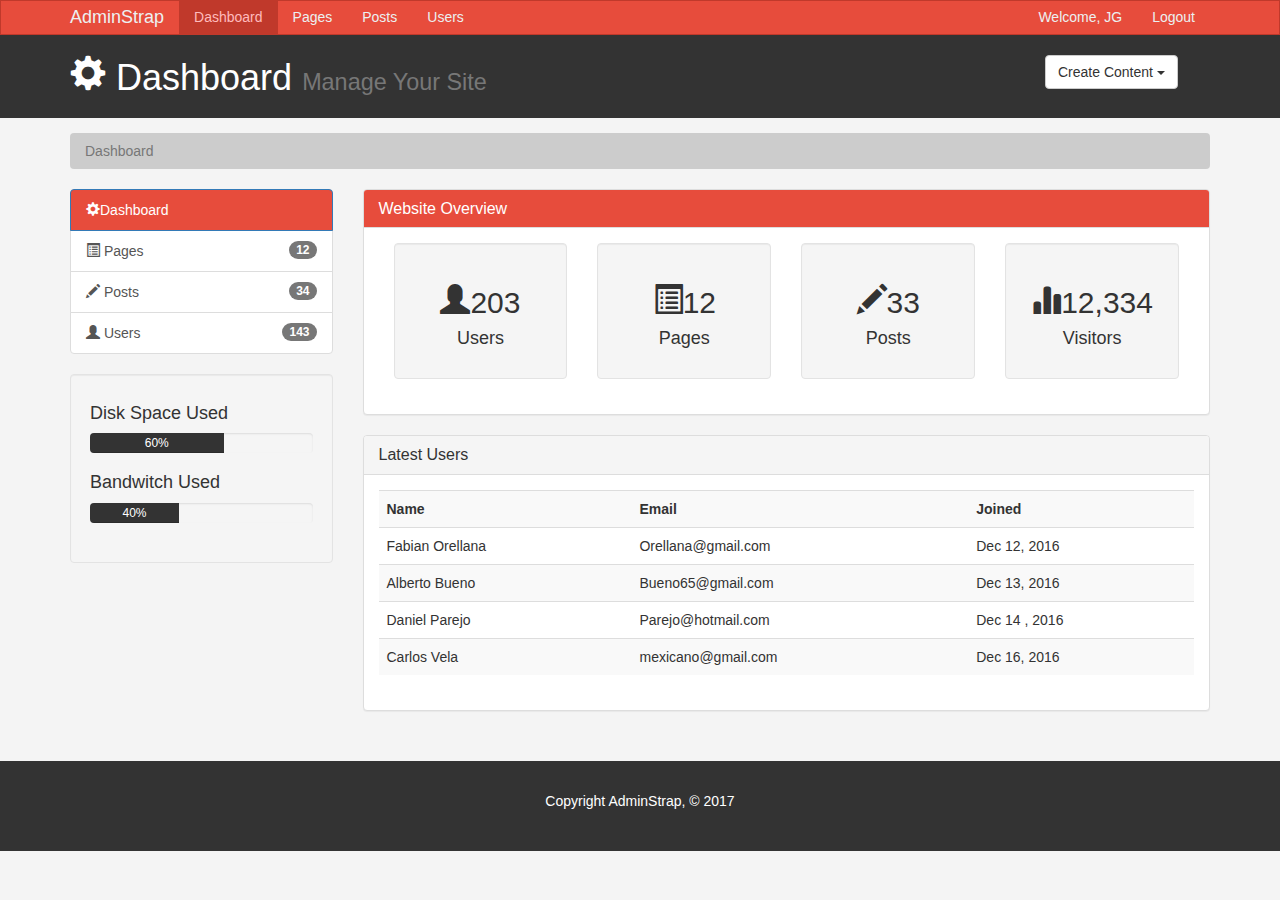
<file: index.html>
<!DOCTYPE html>
<html lang="en">

<head>
    <meta charset="utf-8">
    <meta http-equiv="X-UA-Compatible" content="IE=edge">
    <meta name="viewport" content="width=device-width, initial-scale=1">

    <title>Admin Area | Dashboard</title>

    <!-- Bootstrap core CSS -->
    <link href="./css/bootstrap.min.css" rel="stylesheet">
    <link rel="stylesheet" href="./css/style.css">
</head>

<body>

    <nav class="navbar navbar-default">
        <div class="container">
            <div class="navbar-header">
                <button type="button" class="navbar-toggle collapsed" data-toggle="collapse" data-target="#navbar" aria-expanded="false" aria-controls="navbar">
            <span class="sr-only">Toggle navigation</span>
            <span class="icon-bar"></span>
            <span class="icon-bar"></span>
            <span class="icon-bar"></span>
          </button>
                <a class="navbar-brand" href="#">AdminStrap</a>
            </div>
            <div id="navbar" class="collapse navbar-collapse">
                <ul class="nav navbar-nav">
                    <li class="active"><a href="index.html">Dashboard</a></li>
                    <li><a href="pages.html">Pages</a></li>
                    <li><a href="posts.html">Posts</a></li>
                    <li><a href="users.html">Users</a></li>
                </ul>
                <ul class="nav navbar-nav navbar-right">
                    <li><a href="#">Welcome, JG</a></li>
                    <li><a href="login.html">Logout</a></li>
                </ul>
            </div>
            <!--/.nav-collapse -->
        </div>
    </nav>

    <header id="header">
        <div class="container">
            <div class="row">
                <div class="col-md-10">
                    <h1><span class="glyphicon glyphicon-cog" aria-hidden="true"></span> Dashboard <small>Manage Your Site</small></h1>
                </div>
                <div class="col-md-2">
                    <div class="dropdown create">
                        <button class="btn btn-default dropdown-toggle" type="button" id="dropdownMenu1" data-toggle="dropdown" aria-haspopup="true" aria-expanded="true">
                            Create Content
                            <span class="caret"></span>
                        </button>
                        <ul class="dropdown-menu" aria-labelledby="dropdownMenu1">
                            <li><a type="button" data-toggle="modal" data-target="#addPage" href="#">Add Page</a></li>
                            <li><a href="#">Add Post</a></li>
                            <li><a href="#">Add User</a></li>
                        </ul>
                    </div>
                </div>
            </div>
        </div>
    </header>

    <section id="breadcrumb">
        <div class="container">
            <ol class="breadcrumb">
                <li class="active">Dashboard</li>
            </ol>
        </div>
    </section>

    <section id="main">
        <div class="container">
            <div class="row">
                <div class="col-md-3">
                    <div class="list-group">
                        <a href="#" class="list-group-item active main-color-bg">
                            <span class="glyphicon glyphicon-cog" aria-hidden="true"></span>Dashboard
                        </a>
                        <a href="pages.html" class="list-group-item"><span class="glyphicon glyphicon-list-alt" aria-hidden="true"></span> Pages <span class="badge">12</span></a>
                        <a href="posts.html" class="list-group-item"><span class="glyphicon glyphicon-pencil" aria-hidden="true"></span> Posts <span class="badge">34</span></a>
                        <a href="users.html" class="list-group-item"><span class="glyphicon glyphicon-user" aria-hidden="true"></span> Users <span class="badge">143</span></a>
                    </div>
                    <div class="well">
                        <h4>Disk Space Used</h4>
                        <div class="progress">
                            <div class="progress-bar" role="progressbar" aria-valuenow="60" aria-valuemin="0" aria-valuemax="100" style="width: 60%;">
                                60%
                            </div>
                        </div>
                        <h4>Bandwitch Used</h4>
                        <div class="progress">
                            <div class="progress-bar" role="progressbar" aria-valuenow="40" aria-valuemin="0" aria-valuemax="100" style="width: 40%;">
                                40%
                            </div>
                        </div>
                    </div>
                </div>
                <div class="col-md-9">

                    <!-- Website Overview -->
                    <div class="panel panel-default">
                        <div class="panel-heading main-color-bg">
                            <h3 class="panel-title">Website Overview</h3>
                        </div>
                        <div class="panel-body">
                            <div class="col-md-3">
                                <div class="well dash-box">
                                    <h2><span class="glyphicon glyphicon-user" aria-hidden="true"></span>203</h2>
                                    <h4>Users</h4>
                                </div>
                            </div>
                            <div class="col-md-3">
                                <div class="well dash-box">
                                    <h2><span class="glyphicon glyphicon-list-alt" aria-hidden="true"></span>12</h2>
                                    <h4>Pages</h4>
                                </div>
                            </div>
                            <div class="col-md-3">
                                <div class="well dash-box">
                                    <h2><span class="glyphicon glyphicon-pencil" aria-hidden="true"></span>33</h2>
                                    <h4>Posts</h4>
                                </div>
                            </div>
                            <div class="col-md-3">
                                <div class="well dash-box">
                                    <h2><span class="glyphicon glyphicon-stats" aria-hidden="true"></span>12,334</h2>
                                    <h4>Visitors</h4>
                                </div>
                            </div>
                        </div>
                    </div>


                    <!-- Latest users -->
                    <div class="panel panel-default">
                        <div class="panel-heading">
                            <h3 class="panel-title">Latest Users</h3>
                        </div>
                        <div class="panel-body">
                            <table class="table table-striped table-hover">
                                <tr>
                                    <th>Name</th>
                                    <th>Email</th>
                                    <th>Joined</th>
                                </tr>
                                <tr>
                                    <td>Fabian Orellana</td>
                                    <td>Orellana@gmail.com</td>
                                    <td>Dec 12, 2016</td>
                                </tr>
                                <tr>
                                    <td>Alberto Bueno</td>
                                    <td>Bueno65@gmail.com</td>
                                    <td>Dec 13, 2016</td>
                                </tr>
                                <tr>
                                    <td>Daniel Parejo</td>
                                    <td>Parejo@hotmail.com</td>
                                    <td>Dec 14 , 2016</td>
                                </tr>
                                <tr>
                                    <td>Carlos Vela</td>
                                    <td>mexicano@gmail.com</td>
                                    <td>Dec 16, 2016</td>
                                </tr>
                            </table>
                        </div>
                    </div>
                </div>

            </div>
        </div>
    </section>

    <!-- Modals -->

    <!-- Add Page -->

    <!-- Modal -->
    <div class="modal fade" id="addPage" tabindex="-1" role="dialog" aria-labelledby="myModalLabel">
        <div class="modal-dialog" role="document">
            <div class="modal-content">
                <form>
                    <div class="modal-header">
                        <button type="button" class="close" data-dismiss="modal" aria-label="Close"><span aria-hidden="true">&times;</span></button>
                        <h4 class="modal-title" id="myModalLabel">Add Page</h4>
                    </div>
                    <div class="modal-body">
                        <div class="form-group">
                            <label>Page Title</label>
                            <input type="text" class="form-control" placeholder="Page Tilte">
                        </div>
                        <div class="form-group">
                            <label>Page Body</label>
                            <textarea name="editor1" class="form-control" placeholder="Page Body"></textarea>
                        </div>
                        <div class="checkbox">
                            <label>
                                <input type="checkbox"> Published
                            </label>
                        </div>
                        <div class="form-group">
                            <label>Meta Tags</label>
                            <input type="text" class="form-control" placeholder="Add Some Tags...">
                        </div>
                        <div class="form-group">
                            <label>Meta Description</label>
                            <input type="text" class="form-control" placeholder="Add Meta Description...">
                        </div>
                    </div>
                    <div class="modal-footer">
                        <button type="button" class="btn btn-default" data-dismiss="modal">Close</button>
                        <button type="submit" class="btn btn-primary">Save changes</button>
                    </div>
                </form>
            </div>
        </div>
    </div>

    <footer id="footer">
        <p>Copyright AdminStrap, &copy; 2017</p>
    </footer>



    <!-- Bootstrap core JavaScript
    ================================================== -->
    <!-- Placed at the end of the document so the pages load faster -->
    <script src="https://ajax.googleapis.com/ajax/libs/jquery/1.12.4/jquery.min.js"></script>
    <script src="https://cdn.ckeditor.com/4.6.2/standard/ckeditor.js"></script>
    <script src="./js/bootstrap.min.js"></script>

    <script>
        CKEDITOR.replace('editor1');
    </script>
</body>

</html>
</file>
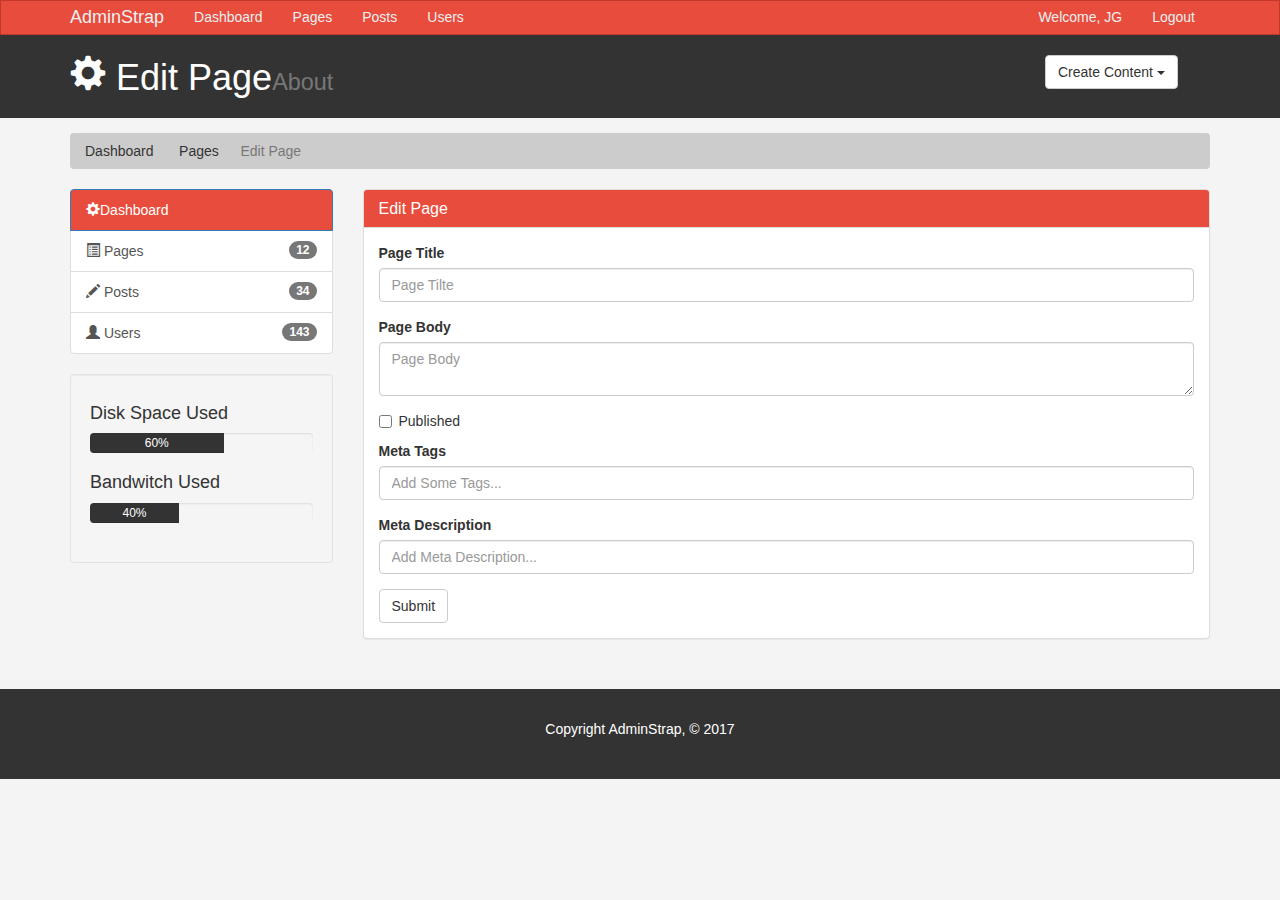
<file: edit.html>
<!DOCTYPE html>
<html lang="en">

<head>
    <meta charset="utf-8">
    <meta http-equiv="X-UA-Compatible" content="IE=edge">
    <meta name="viewport" content="width=device-width, initial-scale=1">

    <title>Admin Area | Edit</title>

    <!-- Bootstrap core CSS -->
    <link href="./css/bootstrap.min.css" rel="stylesheet">
    <link rel="stylesheet" href="./css/style.css">
</head>

<body>

    <nav class="navbar navbar-default">
        <div class="container">
            <div class="navbar-header">
                <button type="button" class="navbar-toggle collapsed" data-toggle="collapse" data-target="#navbar" aria-expanded="false" aria-controls="navbar">
            <span class="sr-only">Toggle navigation</span>
            <span class="icon-bar"></span>
            <span class="icon-bar"></span>
            <span class="icon-bar"></span>
          </button>
                <a class="navbar-brand" href="#">AdminStrap</a>
            </div>
            <div id="navbar" class="collapse navbar-collapse">
                <ul class="nav navbar-nav">
                    <li><a href="index.html">Dashboard</a></li>
                    <li><a href="pages.html">Pages</a></li>
                    <li><a href="posts.html">Posts</a></li>
                    <li><a href="users.html">Users</a></li>
                </ul>
                <ul class="nav navbar-nav navbar-right">
                    <li><a href="#">Welcome, JG</a></li>
                    <li><a href="login.html">Logout</a></li>
                </ul>
            </div>
            <!--/.nav-collapse -->
        </div>
    </nav>

    <header id="header">
        <div class="container">
            <div class="row">
                <div class="col-md-10">
                    <h1><span class="glyphicon glyphicon-cog" aria-hidden="true"></span> Edit Page<small>About</small></h1>
                </div>
                <div class="col-md-2">
                    <div class="dropdown create">
                        <button class="btn btn-default dropdown-toggle" type="button" id="dropdownMenu1" data-toggle="dropdown" aria-haspopup="true" aria-expanded="true">
                            Create Content
                            <span class="caret"></span>
                        </button>
                        <ul class="dropdown-menu" aria-labelledby="dropdownMenu1">
                            <li><a type="button" data-toggle="modal" data-target="#addPage" href="#">Add Page</a></li>
                            <li><a href="#">Add Post</a></li>
                            <li><a href="#">Add User</a></li>
                        </ul>
                    </div>
                </div>
            </div>
        </div>
    </header>

    <section id="breadcrumb">
        <div class="container">
            <ol class="breadcrumb">
                <li><a href="index.html">Dashboard</a></li>
                <li>
                    <a href="pages.html"></a>Pages</li>
                <li class="active">Edit Page</li>
            </ol>
        </div>
    </section>

    <section id="main">
        <div class="container">
            <div class="row">
                <div class="col-md-3">
                    <div class="list-group">
                        <a href="#" class="list-group-item active main-color-bg">
                            <span class="glyphicon glyphicon-cog" aria-hidden="true"></span>Dashboard
                        </a>
                        <a href="pages.html" class="list-group-item"><span class="glyphicon glyphicon-list-alt" aria-hidden="true"></span> Pages <span class="badge">12</span></a>
                        <a href="posts.html" class="list-group-item"><span class="glyphicon glyphicon-pencil" aria-hidden="true"></span> Posts <span class="badge">34</span></a>
                        <a href="users.html" class="list-group-item"><span class="glyphicon glyphicon-user" aria-hidden="true"></span> Users <span class="badge">143</span></a>
                    </div>
                    <div class="well">
                        <h4>Disk Space Used</h4>
                        <div class="progress">
                            <div class="progress-bar" role="progressbar" aria-valuenow="60" aria-valuemin="0" aria-valuemax="100" style="width: 60%;">
                                60%
                            </div>
                        </div>
                        <h4>Bandwitch Used</h4>
                        <div class="progress">
                            <div class="progress-bar" role="progressbar" aria-valuenow="40" aria-valuemin="0" aria-valuemax="100" style="width: 40%;">
                                40%
                            </div>
                        </div>
                    </div>
                </div>
                <div class="col-md-9">

                    <!-- Website Overview -->
                    <div class="panel panel-default">
                        <div class="panel-heading main-color-bg">
                            <h3 class="panel-title">Edit Page</h3>
                        </div>
                        <div class="panel-body">
                            <form>
                                <div class="form-group">
                                    <label>Page Title</label>
                                    <input type="text" class="form-control" placeholder="Page Tilte">
                                </div>
                                <div class="form-group">
                                    <label>Page Body</label>
                                    <textarea name="editor1" class="form-control" placeholder="Page Body"></textarea>
                                </div>
                                <div class="checkbox">
                                    <label>
                                <input type="checkbox"> Published
                            </label>
                                </div>
                                <div class="form-group">
                                    <label>Meta Tags</label>
                                    <input type="text" class="form-control" placeholder="Add Some Tags...">
                                </div>
                                <div class="form-group">
                                    <label>Meta Description</label>
                                    <input type="text" class="form-control" placeholder="Add Meta Description...">
                                </div>
                                <input type="submit" class="btn btn-default" value="Submit">
                            </form>
                        </div>

                    </div>
                </div>
            </div>

        </div>
        </div>
    </section>

    <!-- Modals -->

    <!-- Add Page -->

    <!-- Modal -->
    <div class="modal fade" id="addPage" tabindex="-1" role="dialog" aria-labelledby="myModalLabel">
        <div class="modal-dialog" role="document">
            <div class="modal-content">
                <form>
                    <div class="modal-header">
                        <button type="button" class="close" data-dismiss="modal" aria-label="Close"><span aria-hidden="true">&times;</span></button>
                        <h4 class="modal-title" id="myModalLabel">Add Page</h4>
                    </div>
                    <div class="modal-body">
                        <div class="form-group">
                            <label>Page Title</label>
                            <input type="text" class="form-control" placeholder="Page Tilte">
                        </div>
                        <div class="form-group">
                            <label>Page Body</label>
                            <textarea name="editor1" class="form-control" placeholder="Page Body"></textarea>
                        </div>
                        <div class="checkbox">
                            <label>
                                <input type="checkbox"> Published
                            </label>
                        </div>
                        <div class="form-group">
                            <label>Meta Tags</label>
                            <input type="text" class="form-control" placeholder="Add Some Tags...">
                        </div>
                        <div class="form-group">
                            <label>Meta Description</label>
                            <input type="text" class="form-control" placeholder="Add Meta Description...">
                        </div>
                    </div>
                    <div class="modal-footer">
                        <button type="button" class="btn btn-default" data-dismiss="modal">Close</button>
                        <button type="submit" class="btn btn-primary">Save changes</button>
                    </div>
                </form>
            </div>
        </div>
    </div>

    <footer id="footer">
        <p>Copyright AdminStrap, &copy; 2017</p>
    </footer>



    <!-- Bootstrap core JavaScript
    ================================================== -->
    <!-- Placed at the end of the document so the pages load faster -->
    <script src="https://ajax.googleapis.com/ajax/libs/jquery/1.12.4/jquery.min.js"></script>
    <script src="https://cdn.ckeditor.com/4.6.2/standard/ckeditor.js"></script>
    <script src="./js/bootstrap.min.js"></script>

    <script>
        CKEDITOR.replace('editor1');

    </script>
</body>

</html>
</file>
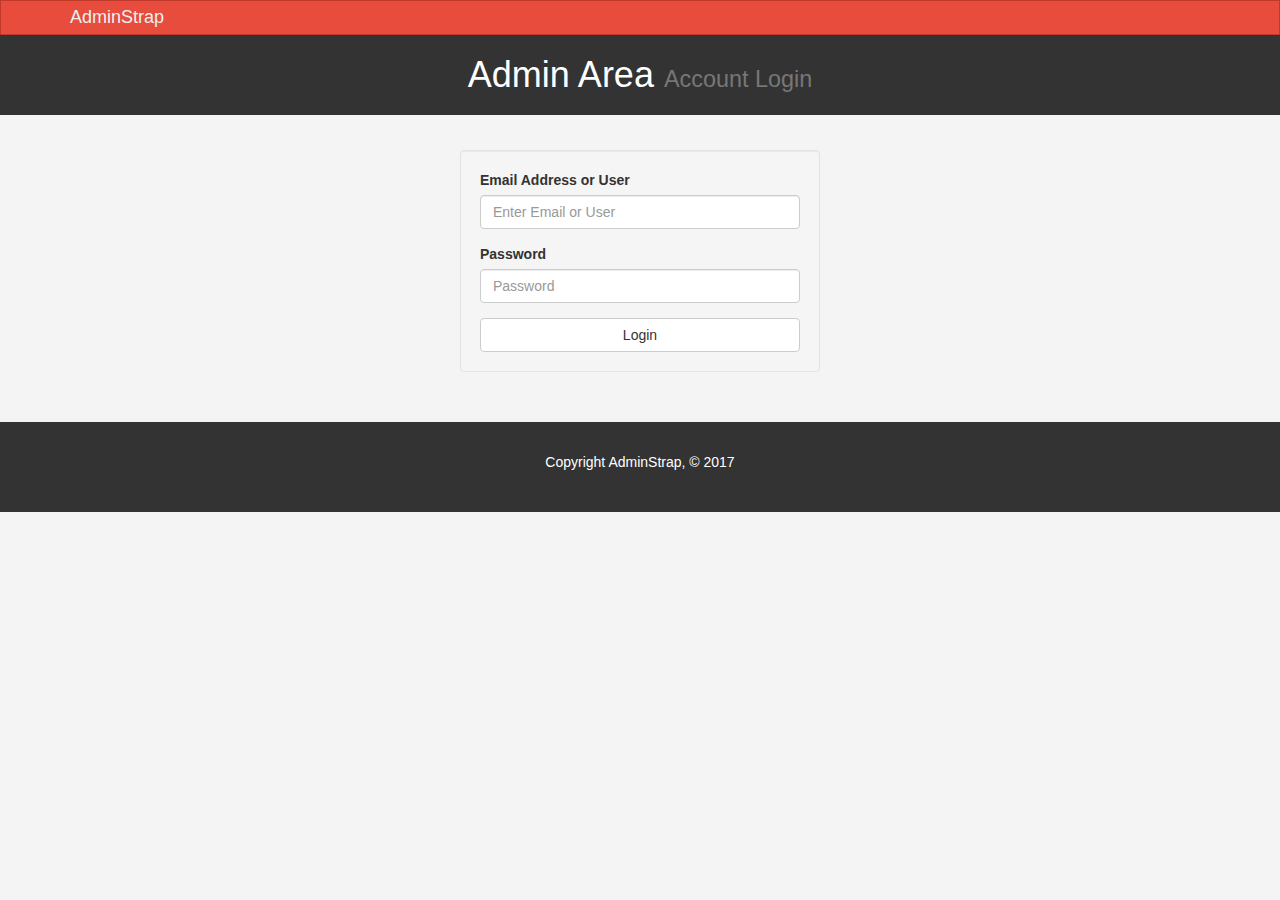
<file: login.html>
<!DOCTYPE html>
<html lang="en">

<head>
    <meta charset="utf-8">
    <meta http-equiv="X-UA-Compatible" content="IE=edge">
    <meta name="viewport" content="width=device-width, initial-scale=1">

    <title>Admin Area | Account Login</title>

    <!-- Bootstrap core CSS -->
    <link href="./css/bootstrap.min.css" rel="stylesheet">
    <link rel="stylesheet" href="./css/style.css">
</head>

<body>

    <nav class="navbar navbar-default">
        <div class="container">
            <div class="navbar-header">
                <button type="button" class="navbar-toggle collapsed" data-toggle="collapse" data-target="#navbar" aria-expanded="false" aria-controls="navbar">
            <span class="sr-only">Toggle navigation</span>
            <span class="icon-bar"></span>
            <span class="icon-bar"></span>
            <span class="icon-bar"></span>
          </button>
                <a class="navbar-brand" href="#">AdminStrap</a>
            </div>
            <div id="navbar" class="collapse navbar-collapse">
            </div>
            <!--/.nav-collapse -->
        </div>
    </nav>

    <header id="header">
        <div class="container">
            <div class="row">
                <div class="col-md-12">
                    <h1 class="text-center">Admin Area <small>Account Login</small></h1>
                </div>
            </div>
        </div>
    </header>

    <section id="main">
        <div class="container">
            <div class="row">
                <div class="col-md-4 col-md-offset-4">
                    <form action="index.html" id="login" class="well">
                        <div class="form-group">
                            <label>Email Address or User</label>
                            <input type="text" class="form-control" placeholder="Enter Email or User">
                        </div>
                        <div class="form-group">
                            <label>Password</label>
                            <input type="password" class="form-control" placeholder="Password">
                        </div>
                        <button type="submit" class="btn btn-default btn-block">Login</button>
                    </form>
                </div>
            </div>
        </div>
    </section>

    <footer id="footer">
        <p>Copyright AdminStrap, &copy; 2017</p>
    </footer>


    <!-- Bootstrap core JavaScript
    ================================================== -->
    <!-- Placed at the end of the document so the pages load faster -->
    <script src="https://ajax.googleapis.com/ajax/libs/jquery/1.12.4/jquery.min.js"></script>
    <script src="https://cdn.ckeditor.com/4.6.2/standard/ckeditor.js"></script>
    <script src="./js/bootstrap.min.js"></script>

    <script>
        CKEDITOR.replace('editor1');
    </script>
</body>

</html>
</file>
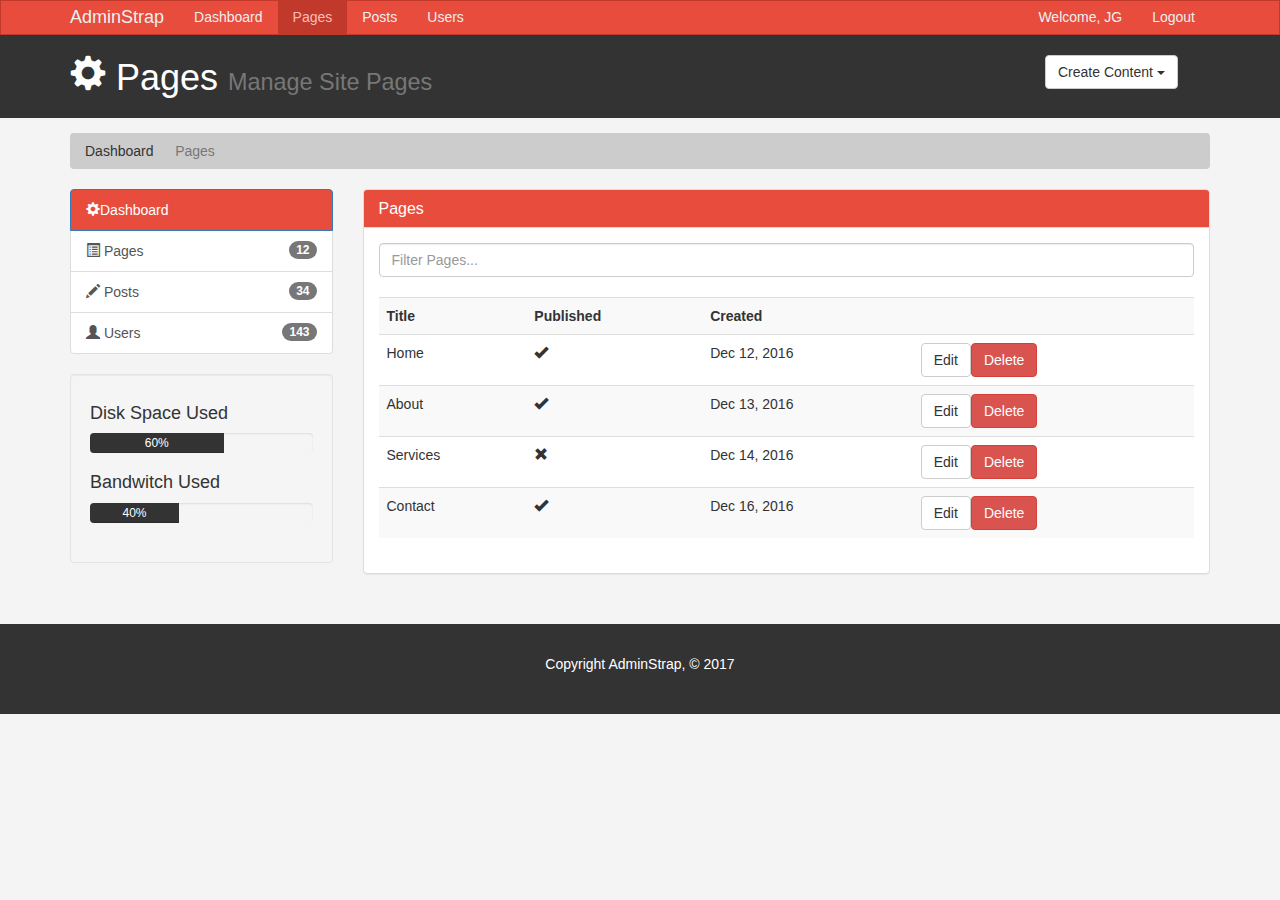
<file: pages.html>
<!DOCTYPE html>
<html lang="en">

<head>
    <meta charset="utf-8">
    <meta http-equiv="X-UA-Compatible" content="IE=edge">
    <meta name="viewport" content="width=device-width, initial-scale=1">

    <title>Admin Area | Pages</title>

    <!-- Bootstrap core CSS -->
    <link href="./css/bootstrap.min.css" rel="stylesheet">
    <link rel="stylesheet" href="./css/style.css">
</head>

<body>

    <nav class="navbar navbar-default">
        <div class="container">
            <div class="navbar-header">
                <button type="button" class="navbar-toggle collapsed" data-toggle="collapse" data-target="#navbar" aria-expanded="false" aria-controls="navbar">
            <span class="sr-only">Toggle navigation</span>
            <span class="icon-bar"></span>
            <span class="icon-bar"></span>
            <span class="icon-bar"></span>
          </button>
                <a class="navbar-brand" href="#">AdminStrap</a>
            </div>
            <div id="navbar" class="collapse navbar-collapse">
                <ul class="nav navbar-nav">
                    <li><a href="index.html">Dashboard</a></li>
                    <li class="active"><a href="pages.html">Pages</a></li>
                    <li><a href="posts.html">Posts</a></li>
                    <li><a href="users.html">Users</a></li>
                </ul>
                <ul class="nav navbar-nav navbar-right">
                    <li><a href="#">Welcome, JG</a></li>
                    <li><a href="login.html">Logout</a></li>
                </ul>
            </div>
            <!--/.nav-collapse -->
        </div>
    </nav>

    <header id="header">
        <div class="container">
            <div class="row">
                <div class="col-md-10">
                    <h1><span class="glyphicon glyphicon-cog" aria-hidden="true"></span> Pages <small>Manage Site Pages</small></h1>
                </div>
                <div class="col-md-2">
                    <div class="dropdown create">
                        <button class="btn btn-default dropdown-toggle" type="button" id="dropdownMenu1" data-toggle="dropdown" aria-haspopup="true" aria-expanded="true">
                            Create Content
                            <span class="caret"></span>
                        </button>
                        <ul class="dropdown-menu" aria-labelledby="dropdownMenu1">
                            <li><a type="button" data-toggle="modal" data-target="#addPage" href="#">Add Page</a></li>
                            <li><a href="#">Add Post</a></li>
                            <li><a href="#">Add User</a></li>
                        </ul>
                    </div>
                </div>
            </div>
        </div>
    </header>

    <section id="breadcrumb">
        <div class="container">
            <ol class="breadcrumb">
                <li><a href="index.html">Dashboard</a></li>
                <li class="active">Pages</li>
            </ol>
        </div>
    </section>

    <section id="main">
        <div class="container">
            <div class="row">
                <div class="col-md-3">
                    <div class="list-group">
                        <a href="#" class="list-group-item active main-color-bg">
                            <span class="glyphicon glyphicon-cog" aria-hidden="true"></span>Dashboard
                        </a>
                        <a href="pages.html" class="list-group-item"><span class="glyphicon glyphicon-list-alt" aria-hidden="true"></span> Pages <span class="badge">12</span></a>
                        <a href="posts.html" class="list-group-item"><span class="glyphicon glyphicon-pencil" aria-hidden="true"></span> Posts <span class="badge">34</span></a>
                        <a href="users.html" class="list-group-item"><span class="glyphicon glyphicon-user" aria-hidden="true"></span> Users <span class="badge">143</span></a>
                    </div>
                    <div class="well">
                        <h4>Disk Space Used</h4>
                        <div class="progress">
                            <div class="progress-bar" role="progressbar" aria-valuenow="60" aria-valuemin="0" aria-valuemax="100" style="width: 60%;">
                                60%
                            </div>
                        </div>
                        <h4>Bandwitch Used</h4>
                        <div class="progress">
                            <div class="progress-bar" role="progressbar" aria-valuenow="40" aria-valuemin="0" aria-valuemax="100" style="width: 40%;">
                                40%
                            </div>
                        </div>
                    </div>
                </div>
                <div class="col-md-9">

                    <!-- Website Overview -->
                    <div class="panel panel-default">
                        <div class="panel-heading main-color-bg">
                            <h3 class="panel-title">Pages</h3>
                        </div>
                        <div class="panel-body">
                            <div class="row">
                                <div class="col-md-12">
                                    <input type="text" class="form-control" placeholder="Filter Pages...">


                                    <br>
                                    <table class="table table-striped table-hover">
                                        <tr>
                                            <th>Title</th>
                                            <th>Published</th>
                                            <th>Created</th>
                                            <th></th>
                                        </tr>
                                        <tr>
                                            <td>Home</td>
                                            <td><span class="glyphicon glyphicon-ok" aria-hidden="true"></span></td>
                                            <td>Dec 12, 2016</td>
                                            <td><a href="edit.html" class="btn btn-default">Edit</a><a href="#" class="btn btn-danger">Delete</a></td>
                                        </tr>
                                        <tr>
                                            <td>About</td>
                                            <td><span class="glyphicon glyphicon-ok" aria-hidden="true"></span></td>
                                            <td>Dec 13, 2016</td>
                                            <td><a href="edit.html" class="btn btn-default">Edit</a><a href="#" class="btn btn-danger">Delete</a></td>
                                        </tr>
                                        <tr>
                                            <td>Services</td>
                                            <td><span class="glyphicon glyphicon-remove" aria-hidden="true"></span></td>
                                            <td>Dec 14, 2016</td>
                                            <td><a href="edit.html" class="btn btn-default">Edit</a><a href="#" class="btn btn-danger">Delete</a></td>
                                        </tr>
                                        <tr>
                                            <td>Contact</td>
                                            <td><span class="glyphicon glyphicon-ok" aria-hidden="true"></span></td>
                                            <td>Dec 16, 2016</td>
                                            <td><a href="edit.html" class="btn btn-default">Edit</a><a href="#" class="btn btn-danger">Delete</a></td>
                                        </tr>
                                    </table>
                                </div>
                            </div>
                        </div>
                    </div>
                </div>

            </div>
        </div>
    </section>

    <!-- Modals -->

    <!-- Add Page -->

    <!-- Modal -->
    <div class="modal fade" id="addPage" tabindex="-1" role="dialog" aria-labelledby="myModalLabel">
        <div class="modal-dialog" role="document">
            <div class="modal-content">
                <form>
                    <div class="modal-header">
                        <button type="button" class="close" data-dismiss="modal" aria-label="Close"><span aria-hidden="true">&times;</span></button>
                        <h4 class="modal-title" id="myModalLabel">Add Page</h4>
                    </div>
                    <div class="modal-body">
                        <div class="form-group">
                            <label>Page Title</label>
                            <input type="text" class="form-control" placeholder="Page Tilte">
                        </div>
                        <div class="form-group">
                            <label>Page Body</label>
                            <textarea name="editor1" class="form-control" placeholder="Page Body"></textarea>
                        </div>
                        <div class="checkbox">
                            <label>
                                <input type="checkbox"> Published
                            </label>
                        </div>
                        <div class="form-group">
                            <label>Meta Tags</label>
                            <input type="text" class="form-control" placeholder="Add Some Tags...">
                        </div>
                        <div class="form-group">
                            <label>Meta Description</label>
                            <input type="text" class="form-control" placeholder="Add Meta Description...">
                        </div>
                    </div>
                    <div class="modal-footer">
                        <button type="button" class="btn btn-default" data-dismiss="modal">Close</button>
                        <button type="submit" class="btn btn-primary">Save changes</button>
                    </div>
                </form>
            </div>
        </div>
    </div>

    <footer id="footer">
        <p>Copyright AdminStrap, &copy; 2017</p>
    </footer>



    <!-- Bootstrap core JavaScript
    ================================================== -->
    <!-- Placed at the end of the document so the pages load faster -->
    <script src="https://ajax.googleapis.com/ajax/libs/jquery/1.12.4/jquery.min.js"></script>
    <script src="https://cdn.ckeditor.com/4.6.2/standard/ckeditor.js"></script>
    <script src="./js/bootstrap.min.js"></script>

    <script>
        CKEDITOR.replace('editor1');
    </script>
</body>

</html>
</file>
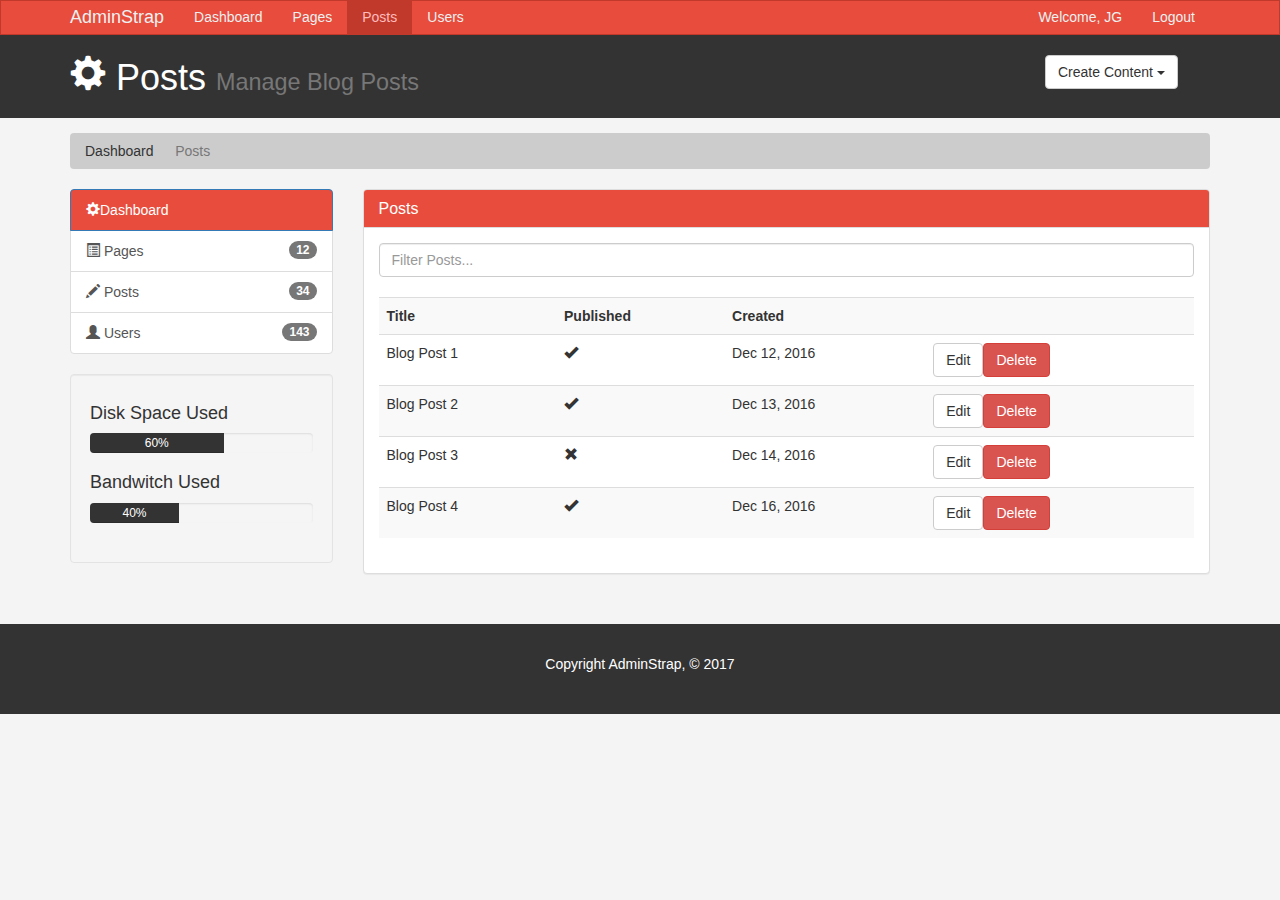
<file: posts.html>
<!DOCTYPE html>
<html lang="en">

<head>
    <meta charset="utf-8">
    <meta http-equiv="X-UA-Compatible" content="IE=edge">
    <meta name="viewport" content="width=device-width, initial-scale=1">

    <title>Admin Area | Posts</title>

    <!-- Bootstrap core CSS -->
    <link href="./css/bootstrap.min.css" rel="stylesheet">
    <link rel="stylesheet" href="./css/style.css">
</head>

<body>

    <nav class="navbar navbar-default">
        <div class="container">
            <div class="navbar-header">
                <button type="button" class="navbar-toggle collapsed" data-toggle="collapse" data-target="#navbar" aria-expanded="false" aria-controls="navbar">
            <span class="sr-only">Toggle navigation</span>
            <span class="icon-bar"></span>
            <span class="icon-bar"></span>
            <span class="icon-bar"></span>
          </button>
                <a class="navbar-brand" href="#">AdminStrap</a>
            </div>
            <div id="navbar" class="collapse navbar-collapse">
                <ul class="nav navbar-nav">
                    <li><a href="index.html">Dashboard</a></li>
                    <li><a href="pages.html">Pages</a></li>
                    <li class="active"><a href="posts.html">Posts</a></li>
                    <li><a href="users.html">Users</a></li>
                </ul>
                <ul class="nav navbar-nav navbar-right">
                    <li><a href="#">Welcome, JG</a></li>
                    <li><a href="login.html">Logout</a></li>
                </ul>
            </div>
            <!--/.nav-collapse -->
        </div>
    </nav>

    <header id="header">
        <div class="container">
            <div class="row">
                <div class="col-md-10">
                    <h1><span class="glyphicon glyphicon-cog" aria-hidden="true"></span> Posts <small>Manage Blog Posts</small></h1>
                </div>
                <div class="col-md-2">
                    <div class="dropdown create">
                        <button class="btn btn-default dropdown-toggle" type="button" id="dropdownMenu1" data-toggle="dropdown" aria-haspopup="true" aria-expanded="true">
                            Create Content
                            <span class="caret"></span>
                        </button>
                        <ul class="dropdown-menu" aria-labelledby="dropdownMenu1">
                            <li><a type="button" data-toggle="modal" data-target="#addPage" href="#">Add Page</a></li>
                            <li><a href="#">Add Post</a></li>
                            <li><a href="#">Add User</a></li>
                        </ul>
                    </div>
                </div>
            </div>
        </div>
    </header>

    <section id="breadcrumb">
        <div class="container">
            <ol class="breadcrumb">
                <li><a href="index.html">Dashboard</a></li>
                <li class="active">Posts</li>
            </ol>
        </div>
    </section>

    <section id="main">
        <div class="container">
            <div class="row">
                <div class="col-md-3">
                    <div class="list-group">
                        <a href="#" class="list-group-item active main-color-bg">
                            <span class="glyphicon glyphicon-cog" aria-hidden="true"></span>Dashboard
                        </a>
                        <a href="pages.html" class="list-group-item"><span class="glyphicon glyphicon-list-alt" aria-hidden="true"></span> Pages <span class="badge">12</span></a>
                        <a href="posts.html" class="list-group-item"><span class="glyphicon glyphicon-pencil" aria-hidden="true"></span> Posts <span class="badge">34</span></a>
                        <a href="users.html" class="list-group-item"><span class="glyphicon glyphicon-user" aria-hidden="true"></span> Users <span class="badge">143</span></a>
                    </div>
                    <div class="well">
                        <h4>Disk Space Used</h4>
                        <div class="progress">
                            <div class="progress-bar" role="progressbar" aria-valuenow="60" aria-valuemin="0" aria-valuemax="100" style="width: 60%;">
                                60%
                            </div>
                        </div>
                        <h4>Bandwitch Used</h4>
                        <div class="progress">
                            <div class="progress-bar" role="progressbar" aria-valuenow="40" aria-valuemin="0" aria-valuemax="100" style="width: 40%;">
                                40%
                            </div>
                        </div>
                    </div>
                </div>
                <div class="col-md-9">

                    <!-- Website Overview -->
                    <div class="panel panel-default">
                        <div class="panel-heading main-color-bg">
                            <h3 class="panel-title">Posts</h3>
                        </div>
                        <div class="panel-body">
                            <div class="row">
                                <div class="col-md-12">
                                    <input type="text" class="form-control" placeholder="Filter Posts...">


                                    <br>
                                    <table class="table table-striped table-hover">
                                        <tr>
                                            <th>Title</th>
                                            <th>Published</th>
                                            <th>Created</th>
                                            <th></th>
                                        </tr>
                                        <tr>
                                            <td>Blog Post 1</td>
                                            <td><span class="glyphicon glyphicon-ok" aria-hidden="true"></span></td>
                                            <td>Dec 12, 2016</td>
                                            <td><a href="edit.html" class="btn btn-default">Edit</a><a href="#" class="btn btn-danger">Delete</a></td>
                                        </tr>
                                        <tr>
                                            <td>Blog Post 2</td>
                                            <td><span class="glyphicon glyphicon-ok" aria-hidden="true"></span></td>
                                            <td>Dec 13, 2016</td>
                                            <td><a href="edit.html" class="btn btn-default">Edit</a><a href="#" class="btn btn-danger">Delete</a></td>
                                        </tr>
                                        <tr>
                                            <td>Blog Post 3</td>
                                            <td><span class="glyphicon glyphicon-remove" aria-hidden="true"></span></td>
                                            <td>Dec 14, 2016</td>
                                            <td><a href="edit.html" class="btn btn-default">Edit</a><a href="#" class="btn btn-danger">Delete</a></td>
                                        </tr>
                                        <tr>
                                            <td>Blog Post 4</td>
                                            <td><span class="glyphicon glyphicon-ok" aria-hidden="true"></span></td>
                                            <td>Dec 16, 2016</td>
                                            <td><a href="edit.html" class="btn btn-default">Edit</a><a href="#" class="btn btn-danger">Delete</a></td>
                                        </tr>
                                    </table>
                                </div>
                            </div>
                        </div>
                    </div>
                </div>

            </div>
        </div>
    </section>

    <!-- Modals -->

    <!-- Add Page -->

    <!-- Modal -->
    <div class="modal fade" id="addPage" tabindex="-1" role="dialog" aria-labelledby="myModalLabel">
        <div class="modal-dialog" role="document">
            <div class="modal-content">
                <form>
                    <div class="modal-header">
                        <button type="button" class="close" data-dismiss="modal" aria-label="Close"><span aria-hidden="true">&times;</span></button>
                        <h4 class="modal-title" id="myModalLabel">Add Page</h4>
                    </div>
                    <div class="modal-body">
                        <div class="form-group">
                            <label>Page Title</label>
                            <input type="text" class="form-control" placeholder="Page Tilte">
                        </div>
                        <div class="form-group">
                            <label>Page Body</label>
                            <textarea name="editor1" class="form-control" placeholder="Page Body"></textarea>
                        </div>
                        <div class="checkbox">
                            <label>
                                <input type="checkbox"> Published
                            </label>
                        </div>
                        <div class="form-group">
                            <label>Meta Tags</label>
                            <input type="text" class="form-control" placeholder="Add Some Tags...">
                        </div>
                        <div class="form-group">
                            <label>Meta Description</label>
                            <input type="text" class="form-control" placeholder="Add Meta Description...">
                        </div>
                    </div>
                    <div class="modal-footer">
                        <button type="button" class="btn btn-default" data-dismiss="modal">Close</button>
                        <button type="submit" class="btn btn-primary">Save changes</button>
                    </div>
                </form>
            </div>
        </div>
    </div>

    <footer id="footer">
        <p>Copyright AdminStrap, &copy; 2017</p>
    </footer>



    <!-- Bootstrap core JavaScript
    ================================================== -->
    <!-- Placed at the end of the document so the pages load faster -->
    <script src="https://ajax.googleapis.com/ajax/libs/jquery/1.12.4/jquery.min.js"></script>
    <script src="https://cdn.ckeditor.com/4.6.2/standard/ckeditor.js"></script>
    <script src="./js/bootstrap.min.js"></script>

    <script>
        CKEDITOR.replace('editor1');
    </script>
</body>

</html>
</file>
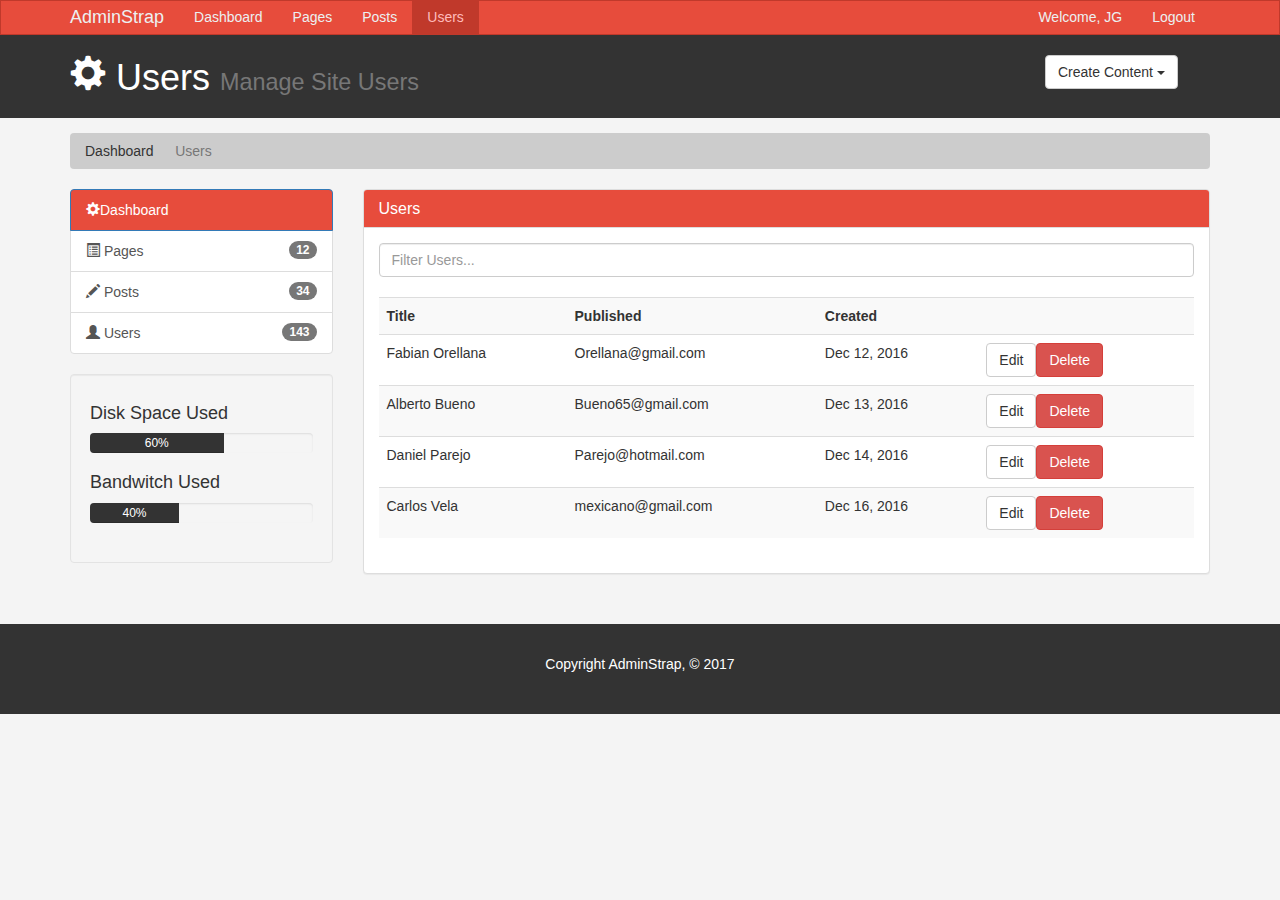
<file: users.html>
<!DOCTYPE html>
<html lang="en">

<head>
    <meta charset="utf-8">
    <meta http-equiv="X-UA-Compatible" content="IE=edge">
    <meta name="viewport" content="width=device-width, initial-scale=1">

    <title>Admin Area | Users</title>

    <!-- Bootstrap core CSS -->
    <link href="./css/bootstrap.min.css" rel="stylesheet">
    <link rel="stylesheet" href="./css/style.css">
</head>

<body>

    <nav class="navbar navbar-default">
        <div class="container">
            <div class="navbar-header">
                <button type="button" class="navbar-toggle collapsed" data-toggle="collapse" data-target="#navbar" aria-expanded="false" aria-controls="navbar">
            <span class="sr-only">Toggle navigation</span>
            <span class="icon-bar"></span>
            <span class="icon-bar"></span>
            <span class="icon-bar"></span>
          </button>
                <a class="navbar-brand" href="#">AdminStrap</a>
            </div>
            <div id="navbar" class="collapse navbar-collapse">
                <ul class="nav navbar-nav">
                    <li><a href="index.html">Dashboard</a></li>
                    <li><a href="pages.html">Pages</a></li>
                    <li><a href="posts.html">Posts</a></li>
                    <li class="active"><a href="users.html">Users</a></li>
                </ul>
                <ul class="nav navbar-nav navbar-right">
                    <li><a href="#">Welcome, JG</a></li>
                    <li><a href="login.html">Logout</a></li>
                </ul>
            </div>
            <!--/.nav-collapse -->
        </div>
    </nav>

    <header id="header">
        <div class="container">
            <div class="row">
                <div class="col-md-10">
                    <h1><span class="glyphicon glyphicon-cog" aria-hidden="true"></span> Users <small>Manage Site Users</small></h1>
                </div>
                <div class="col-md-2">
                    <div class="dropdown create">
                        <button class="btn btn-default dropdown-toggle" type="button" id="dropdownMenu1" data-toggle="dropdown" aria-haspopup="true" aria-expanded="true">
                            Create Content
                            <span class="caret"></span>
                        </button>
                        <ul class="dropdown-menu" aria-labelledby="dropdownMenu1">
                            <li><a type="button" data-toggle="modal" data-target="#addPage" href="#">Add Page</a></li>
                            <li><a href="#">Add Post</a></li>
                            <li><a href="#">Add User</a></li>
                        </ul>
                    </div>
                </div>
            </div>
        </div>
    </header>

    <section id="breadcrumb">
        <div class="container">
            <ol class="breadcrumb">
                <li><a href="index.html">Dashboard</a></li>
                <li class="active">Users</li>
            </ol>
        </div>
    </section>

    <section id="main">
        <div class="container">
            <div class="row">
                <div class="col-md-3">
                    <div class="list-group">
                        <a href="#" class="list-group-item active main-color-bg">
                            <span class="glyphicon glyphicon-cog" aria-hidden="true"></span>Dashboard
                        </a>
                        <a href="pages.html" class="list-group-item"><span class="glyphicon glyphicon-list-alt" aria-hidden="true"></span> Pages <span class="badge">12</span></a>
                        <a href="posts.html" class="list-group-item"><span class="glyphicon glyphicon-pencil" aria-hidden="true"></span> Posts <span class="badge">34</span></a>
                        <a href="users.html" class="list-group-item"><span class="glyphicon glyphicon-user" aria-hidden="true"></span> Users <span class="badge">143</span></a>
                    </div>
                    <div class="well">
                        <h4>Disk Space Used</h4>
                        <div class="progress">
                            <div class="progress-bar" role="progressbar" aria-valuenow="60" aria-valuemin="0" aria-valuemax="100" style="width: 60%;">
                                60%
                            </div>
                        </div>
                        <h4>Bandwitch Used</h4>
                        <div class="progress">
                            <div class="progress-bar" role="progressbar" aria-valuenow="40" aria-valuemin="0" aria-valuemax="100" style="width: 40%;">
                                40%
                            </div>
                        </div>
                    </div>
                </div>
                <div class="col-md-9">

                    <!-- Website Overview -->
                    <div class="panel panel-default">
                        <div class="panel-heading main-color-bg">
                            <h3 class="panel-title">Users</h3>
                        </div>
                        <div class="panel-body">
                            <div class="row">
                                <div class="col-md-12">
                                    <input type="text" class="form-control" placeholder="Filter Users...">
                                    <br>
                                    <table class="table table-striped table-hover">
                                        <tr>
                                            <th>Title</th>
                                            <th>Published</th>
                                            <th>Created</th>
                                            <th></th>
                                        </tr>
                                        <tr>
                                            <td>Fabian Orellana</td>
                                            <td>Orellana@gmail.com</td>
                                            <td>Dec 12, 2016</td>
                                            <td><a href="edit.html" class="btn btn-default">Edit</a><a href="#" class="btn btn-danger">Delete</a></td>
                                        </tr>
                                        <tr>
                                            <td>Alberto Bueno</td>
                                            <td>Bueno65@gmail.com</td>
                                            <td>Dec 13, 2016</td>
                                            <td><a href="edit.html" class="btn btn-default">Edit</a><a href="#" class="btn btn-danger">Delete</a></td>
                                        </tr>
                                        <tr>
                                            <td>Daniel Parejo</td>
                                            <td>Parejo@hotmail.com</td>
                                            <td>Dec 14, 2016</td>
                                            <td><a href="edit.html" class="btn btn-default">Edit</a><a href="#" class="btn btn-danger">Delete</a></td>
                                        </tr>
                                        <tr>
                                            <td>Carlos Vela</td>
                                            <td>mexicano@gmail.com</td>
                                            <td>Dec 16, 2016</td>
                                            <td><a href="edit.html" class="btn btn-default">Edit</a><a href="#" class="btn btn-danger">Delete</a></td>
                                        </tr>
                                    </table>
                                </div>
                            </div>
                        </div>
                    </div>
                </div>

            </div>
        </div>
    </section>

    <!-- Modals -->

    <!-- Add Page -->

    <!-- Modal -->
    <div class="modal fade" id="addPage" tabindex="-1" role="dialog" aria-labelledby="myModalLabel">
        <div class="modal-dialog" role="document">
            <div class="modal-content">
                <form>
                    <div class="modal-header">
                        <button type="button" class="close" data-dismiss="modal" aria-label="Close"><span aria-hidden="true">&times;</span></button>
                        <h4 class="modal-title" id="myModalLabel">Add Page</h4>
                    </div>
                    <div class="modal-body">
                        <div class="form-group">
                            <label>Page Title</label>
                            <input type="text" class="form-control" placeholder="Page Tilte">
                        </div>
                        <div class="form-group">
                            <label>Page Body</label>
                            <textarea name="editor1" class="form-control" placeholder="Page Body"></textarea>
                        </div>
                        <div class="checkbox">
                            <label>
                                <input type="checkbox"> Published
                            </label>
                        </div>
                        <div class="form-group">
                            <label>Meta Tags</label>
                            <input type="text" class="form-control" placeholder="Add Some Tags...">
                        </div>
                        <div class="form-group">
                            <label>Meta Description</label>
                            <input type="text" class="form-control" placeholder="Add Meta Description...">
                        </div>
                    </div>
                    <div class="modal-footer">
                        <button type="button" class="btn btn-default" data-dismiss="modal">Close</button>
                        <button type="submit" class="btn btn-primary">Save changes</button>
                    </div>
                </form>
            </div>
        </div>
    </div>

    <footer id="footer">
        <p>Copyright AdminStrap, &copy; 2017</p>
    </footer>



    <!-- Bootstrap core JavaScript
    ================================================== -->
    <!-- Placed at the end of the document so the pages load faster -->
    <script src="https://ajax.googleapis.com/ajax/libs/jquery/1.12.4/jquery.min.js"></script>
    <script src="https://cdn.ckeditor.com/4.6.2/standard/ckeditor.js"></script>
    <script src="./js/bootstrap.min.js"></script>

    <script>
        CKEDITOR.replace('editor1');
    </script>
</body>

</html>
</file>
<file: css/style.css>
/* Global patterns */

body{
    background: #f4f4f4;
}

.navbar{
    min-height: 33px !important;
    margin-bottom: 0;
    border-radius: 0;
}

.navbar-nav > li > a, .navbar-brand{
    padding-top: 6px !important;
    padding-bottom: 0 !important;
    height: 33px;
}

.navbar-default {
  background-color: #e74c3c;
  border-color: #c0392b;
}
.navbar-default .navbar-brand {
  color: #ecf0f1;
}
.navbar-default .navbar-brand:hover,
.navbar-default .navbar-brand:focus {
  color: #ffbbbc;
}
.navbar-default .navbar-text {
  color: #ecf0f1;
}
.navbar-default .navbar-nav > li > a {
  color: #ecf0f1;
}
.navbar-default .navbar-nav > li > a:hover,
.navbar-default .navbar-nav > li > a:focus {
  color: #ffbbbc;
}
.navbar-default .navbar-nav > .active > a,
.navbar-default .navbar-nav > .active > a:hover,
.navbar-default .navbar-nav > .active > a:focus {
  color: #ffbbbc;
  background-color: #c0392b;
}
.navbar-default .navbar-nav > .open > a,
.navbar-default .navbar-nav > .open > a:hover,
.navbar-default .navbar-nav > .open > a:focus {
  color: #ffbbbc;
  background-color: #c0392b;
}
.navbar-default .navbar-toggle {
  border-color: #c0392b;
}
.navbar-default .navbar-toggle:hover,
.navbar-default .navbar-toggle:focus {
  background-color: #c0392b;
}
.navbar-default .navbar-toggle .icon-bar {
  background-color: #ecf0f1;
}
.navbar-default .navbar-collapse,
.navbar-default .navbar-form {
  border-color: #ecf0f1;
}
.navbar-default .navbar-link {
  color: #ecf0f1;
}
.navbar-default .navbar-link:hover {
  color: #ffbbbc;
}

/* --- Custom --- */

.main-color-bg{
    background-color: #e74c3c !important;
    border-color: #c0392b;
    color: #ffffff !important;
}

#login{
    margin-top: 20px;
}

/* --- HEADER ---- */

header{
    background: #333333;
    color: #ffffff;
    padding-bottom: 10px;
    margin-bottom: 15px;
}

header .create{
    padding-top: 20px;
}

/* --- Breadcrumb --- */

.breadcrumb{
    background: #cccccc;
    color: #333333;
}

.breadcrumb a{
    color: #333333;
}

/* --- Bandwitch Used --- */
.progress-bar{
    background: #333333;
    color: #ffffff;
}

.dash-box{
    text-align: center;
}

/*-- Footer --*/

#footer{
    background: #333333;
    color: #ffffff;
    text-align: center;
    padding: 30px;
    margin-top: 30px;
}


/* Media queries for responsive design */

@media (max-width: 767px) {
  .navbar-default .navbar-nav .open .dropdown-menu > li > a {
    color: #ecf0f1;
  }
  .navbar-default .navbar-nav .open .dropdown-menu > li > a:hover,
  .navbar-default .navbar-nav .open .dropdown-menu > li > a:focus {
    color: #ffbbbc;
  }
  .navbar-default .navbar-nav .open .dropdown-menu > .active > a,
  .navbar-default .navbar-nav .open .dropdown-menu > .active > a:hover,
  .navbar-default .navbar-nav .open .dropdown-menu > .active > a:focus {
    color: #ffbbbc;
    background-color: #c0392b;
  }
}
</file>
